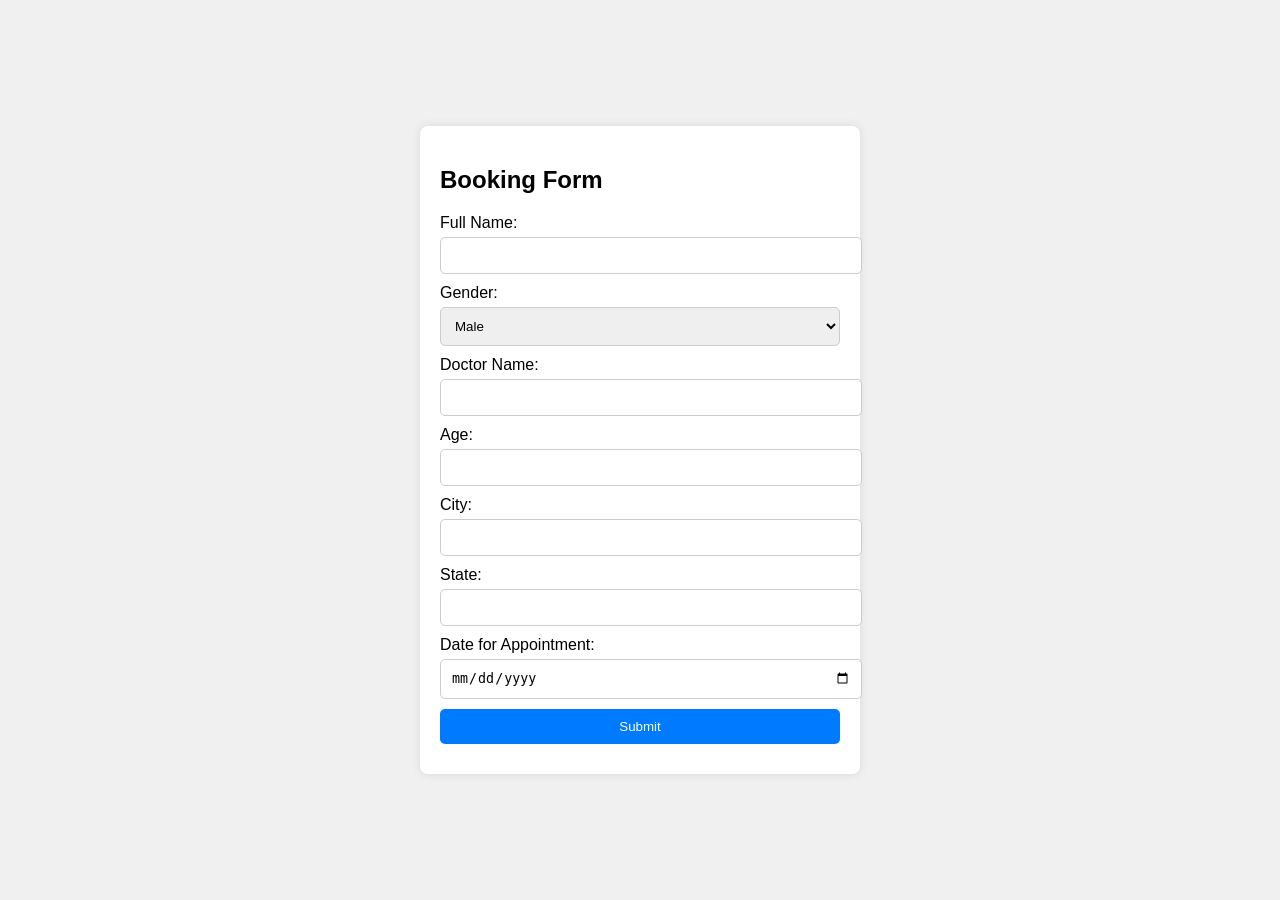
<file: Booking.html>
<!DOCTYPE html>
<html lang="en">
<head>
    <meta charset="UTF-8">
    <meta name="viewport" content="width=device-width, initial-scale=1.0">
    <title>Booking Form</title>
    <link rel="stylesheet" href="./Booking.css" />
</head>
<body>
    <div id="booking-box">
        <h2>Booking Form</h2>
        <form id="booking-form" action="./dbbooking.php" method="POST">
            <label for="full-name">Full Name:</label>
            <input type="text" id="full-name" name="full-name" required />

            <label for="gender">Gender:</label>
            <select id="gender" name="gender" required>
                <option value="male">Male</option>
                <option value="female">Female</option>
            </select>

            <label for="doctor-name">Doctor Name:</label>
            <input type="text" id="doctor-name" name="doctor-name" required />

            <label for="age">Age:</label>
            <input type="number" id="age" name="age" required />

            <label for="city">City:</label>
            <input type="text" id="city" name="city" required />

            <label for="state">State:</label>
            <input type="text" id="state" name="state" required />

            <label for="appointment-date">Date for Appointment:</label>
            <input type="date" id="appointment-date" name="appointment-date" required />

            <input type="submit" value="Submit" class="submit_btn" />
        </form>
    </div>
</body>
</html>
</file>
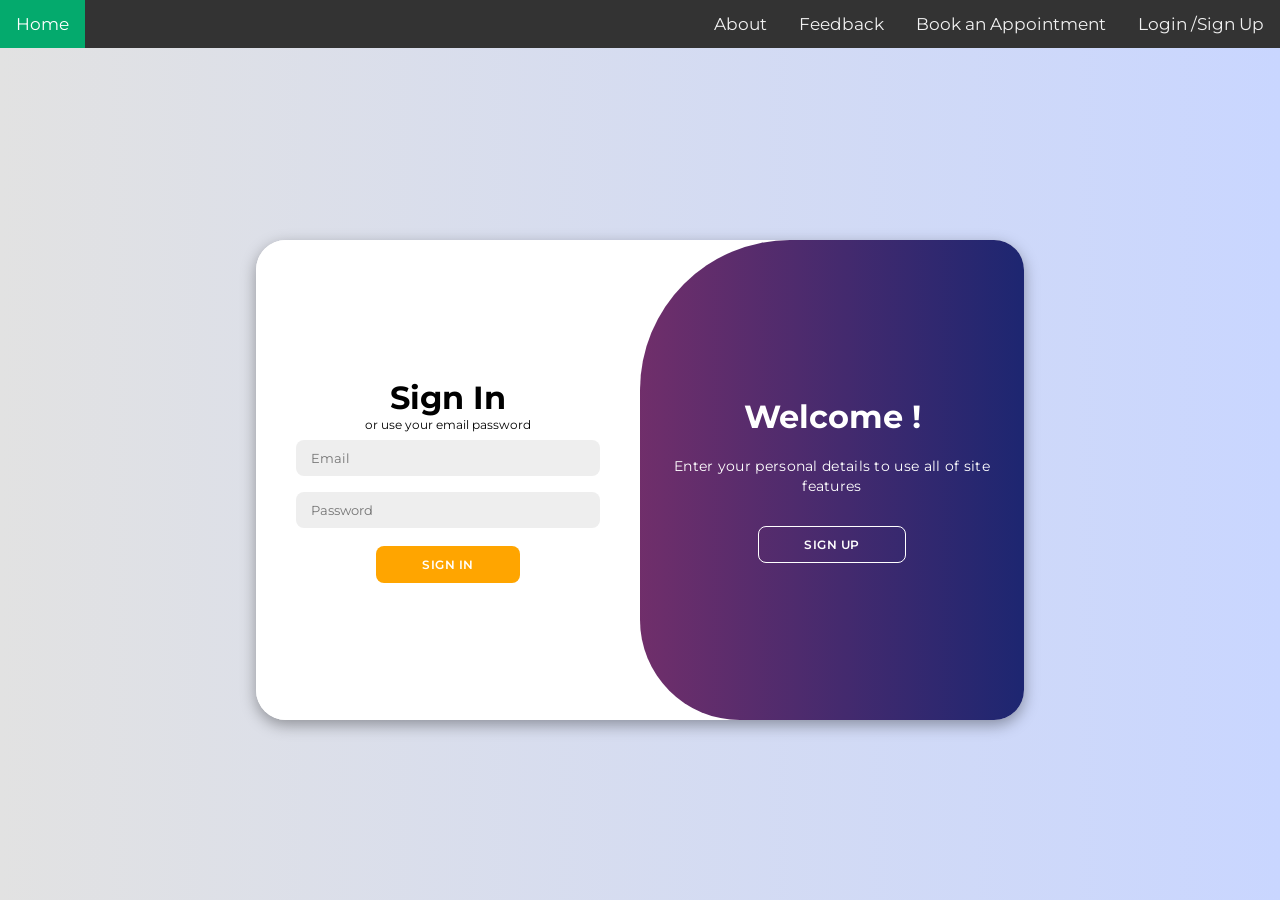
<file: Login1.html>
<!DOCTYPE html>
<html lang="en">
  <head>
    <meta charset="UTF-8" />
    <meta name="viewport" content="width=device-width, initial-scale=1.0" />
    <link
      rel="stylesheet"
      href="https://cdnjs.cloudflare.com/ajax/libs/font-awesome/6.4.2/css/all.min.css"
    />
    <link rel="stylesheet" href="./login1.css" />
    <title>Doctor Booking Login Page</title>
  </head>
  <body>
    <div class="topnav">
      <a href="./Login1.html">Login /Sign Up</a>
      <a class="active split" href="./index.html">Home</a>
      <a href="./Appointment.html">Book an Appointment</a>
      <a href="./Contact.html">Feedback</a>
      <a href="./about.html">About</a>
    </div>

    <div class="container" id="container">
      <div class="form-container sign-up">
        <form method="post" action="./dblogin.php">
          <h1>Create Account</h1>
          <span>or use your email for registration</span>
          <input type="text" name="name" placeholder="Name" required />
          <input type="email" name="email" placeholder="Email" required />
          <input
            type="password"
            name="password"
            placeholder="Password"
            required
          />
          <button type="submit" name="signup">Sign Up</button>
        </form>
      </div>
      <div class="form-container sign-in">
        <form method="post" action="./dblogin.php">
          <h1>Sign In</h1>
          <span>or use your email password</span>
          <input type="email" name="email" placeholder="Email" required />
          <input
            type="password"
            name="password"
            placeholder="Password"
            required
          />
          <button type="submit" name="signin">Sign In</button>
        </form>
      </div>
      <div class="toggle-container">
        <div class="toggle">
          <div class="toggle-panel toggle-left">
            <h1>Welcome Back !</h1>
            <p>Enter your personal details to use all of site features</p>
            <button class="hidden" id="login">Sign In</button>
          </div>
          <div class="toggle-panel toggle-right">
            <h1>Welcome !</h1>
            <p>Enter your personal details to use all of site features</p>
            <button class="hidden" id="register">Sign Up</button>
          </div>
        </div>
      </div>
    </div>

    <script src="./Login1.js"></script>
  </body>
</html>
</file>
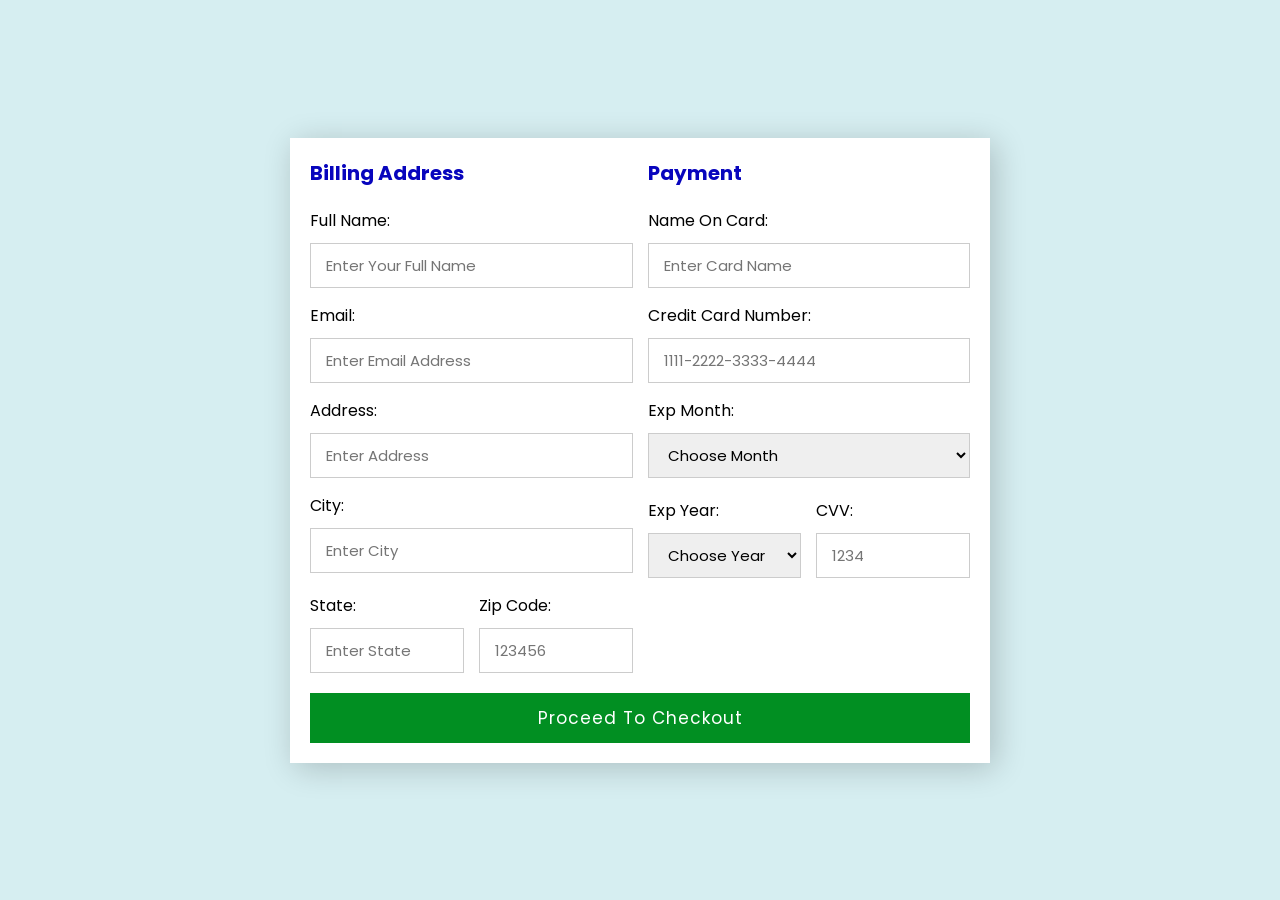
<file: Payment.html>
<!DOCTYPE html>
<html lang="en">
  <head>
    <meta charset="UTF-8" />
    <meta name="viewport" content="width=device-width, initial-scale=1.0" />
    <title>Online Payment-Page</title>
    <link rel="stylesheet" href="./Payment.css" />
  </head>
  <body>
    <div class="container">
      <form action="./dbPayment.php" method="POST">
        <div class="row">
          <div class="col">
            <h3 class="title">Billing Address</h3>
            <div class="inputBox">
              <label for="name">Full Name:</label>
              <input
                type="text"
                id="name"
                name="name"
                placeholder="Enter your full name"
                required
              />
            </div>
            <div class="inputBox">
              <label for="email">Email:</label>
              <input
                type="varchar(100)"
                id="email"
                name="email"
                placeholder="Enter email address"
                required
              />
            </div>
            <div class="inputBox">
              <label for="address">Address:</label>
              <input
                type="varchar(100)"
                id="address"
                name="address"
                placeholder="Enter address"
                required
              />
            </div>
            <div class="inputBox">
              <label for="city">City:</label>
              <input
                type="text"
                id="city"
                name="city"
                placeholder="Enter city"
                required
              />
            </div>
            <div class="flex">
              <div class="inputBox">
                <label for="state">State:</label>
                <input
                  type="text"
                  id="state"
                  name="state"
                  placeholder="Enter state"
                  required
                />
              </div>
              <div class="inputBox">
                <label for="zip">Zip Code:</label>
                <input
                  type="int(100)"
                  id="zip"
                  name="zip"
                  placeholder="123456"
                  required
                />
              </div>
            </div>
          </div>
          <div class="col">
            <h3 class="title">Payment</h3>
            <div class="inputBox">
              <label for="cardName">Name On Card:</label>
              <input
                type="text"
                id="cardName"
                name="cardName"
                placeholder="Enter card name"
                required
              />
            </div>
            <div class="inputBox">
              <label for="cardNum">Credit Card Number:</label>
              <input
                type="int(100)"
                id="cardNum"
                name="cardNum"
                placeholder="1111-2222-3333-4444"
                maxlength="19"
                required
              />
            </div>
            <div class="inputBox">
              <label for="expMonth">Exp Month:</label>
              <select id="expMonth" name="expMonth" required>
                <option value="">Choose month</option>
                <option value="January">January</option>
                <option value="February">February</option>
                <option value="March">March</option>
                <option value="April">April</option>
                <option value="May">May</option>
                <option value="June">June</option>
                <option value="July">July</option>
                <option value="August">August</option>
                <option value="September">September</option>
                <option value="October">October</option>
                <option value="November">November</option>
                <option value="December">December</option>
              </select>
            </div>
            <div class="flex">
              <div class="inputBox">
                <label for="expYear">Exp Year:</label>
                <select id="expYear" name="expYear" required>
                  <option value="">Choose Year</option>
                  <option value="2023">2023</option>
                  <option value="2024">2024</option>
                  <option value="2025">2025</option>
                  <option value="2026">2026</option>
                  <option value="2027">2027</option>
                </select>
              </div>
              <div class="inputBox">
                <label for="cvv">CVV:</label>
                <input
                  type="int(100)"
                  id="cvv"
                  name="cvv"
                  placeholder="1234"
                  required
                />
              </div>
            </div>
          </div>
        </div>
        <input type="submit" value="Proceed to Checkout" class="submit_btn" />
      </form>
    </div>
    <script type="text/javascript" src="./Payment.js"></script>
  </body>
</html>
</file>
<file: Booking.css>
body {
  font-family: Arial, sans-serif;
  background-color: #f0f0f0;
  margin: 0;
  padding: 0;
  display: flex;
  justify-content: center;
  align-items: center;
  height: 100vh;
}

#booking-box {
  background-color: #fff;
  padding: 20px;
  border-radius: 8px;
  box-shadow: 0 0 10px rgba(0, 0, 0, 0.1);
  width: 400px;
}

#booking-box form {
  display: flex;
  flex-direction: column;
}

#booking-box label {
  margin-bottom: 5px;
}

#booking-box input[type="text"],
#booking-box select,
#booking-box input[type="number"],
#booking-box input[type="date"],
#booking-box input[type="submit"] {
  width: 100%;
  padding: 10px;
  margin-bottom: 10px;
  border: 1px solid #ccc;
  border-radius: 5px;
}

#booking-box input[type="submit"] {
  border: none;
  border-radius: 5px;
  background-color: #007bff;
  color: #fff;
  cursor: pointer;
  transition: background-color 0.3s ease;
}

#booking-box input[type="submit"]:hover {
  background-color: #0056b3;
}
.payment-button {
  display: inline-block;
  padding: 10px 20px;
  background-color: #007bff;
  color: #fff;
  text-decoration: none;
  border-radius: 5px;
  transition: background-color 0.3s ease;
}

.payment-button:hover {
  background-color: #0056b3;
}
</file>
<file: login1.css>
@import url("https://fonts.googleapis.com/css2?family=Montserrat:wght@300;400;500;600;700&display=swap");

* {
  margin: 0;
  padding: 0;
  box-sizing: border-box;
  font-family: "Montserrat", sans-serif;
}

body {
  background-color: #c9d6ff;
  background: linear-gradient(to right, #e2e2e2, #c9d6ff);
  display: flex;
  align-items: center;
  justify-content: center;
  flex-direction: column;
  height: 100vh;
  margin: 0;
}

.container {
  background-color: #fff;
  border-radius: 30px;
  box-shadow: 0 5px 15px rgba(0, 0, 0, 0.35);
  position: relative;
  overflow: hidden;
  width: 768px;
  max-width: 100%;
  min-height: 480px;
}

.container p {
  font-size: 14px;
  line-height: 20px;
  letter-spacing: 0.3px;
  margin: 20px 0;
}

.container span {
  font-size: 12px;
}

.container a {
  color: #333;
  font-size: 13px;
  text-decoration: none;
  margin: 15px 0 10px;
}

.container button {
  background-color: orange;
  color: #fff;
  font-size: 12px;
  padding: 10px 45px;
  border: 1px solid transparent;
  border-radius: 8px;
  font-weight: 600;
  letter-spacing: 0.5px;
  text-transform: uppercase;
  margin-top: 10px;
  cursor: pointer;
}

.container button:hover {
  background-color: #00a1ff;
}

.container button.hidden {
  background-color: transparent;
  border-color: #fff;
}

.container form {
  background-color: #fff;
  display: flex;
  align-items: center;
  justify-content: center;
  flex-direction: column;
  padding: 0 40px;
  height: 100%;
}

.container input {
  background-color: #eee;
  border: none;
  margin: 8px 0;
  padding: 10px 15px;
  font-size: 13px;
  border-radius: 8px;
  width: 100%;
  outline: none;
}

.form-container {
  position: absolute;
  top: 0;
  height: 100%;
  transition: all 0.6s ease-in-out;
}

.sign-in {
  left: 0;
  width: 50%;
  z-index: 2;
}

.container.active .sign-in {
  transform: translateX(100%);
}

.sign-up {
  left: 0;
  width: 50%;
  opacity: 0;
  z-index: 1;
}

.container.active .sign-up {
  transform: translateX(100%);
  opacity: 1;
  z-index: 5;
  animation: move 0.6s;
}

@keyframes move {
  0%,
  49.99% {
    opacity: 0;
    z-index: 1;
  }
  50%,
  100% {
    opacity: 1;
    z-index: 5;
  }
}

.social-icons {
  margin: 20px 0;
}

.social-icons a {
  border: 1px solid #ccc;
  border-radius: 20%;
  display: inline-flex;
  justify-content: center;
  align-items: center;
  margin: 0 3px;
  width: 40px;
  height: 40px;
}

.toggle-container {
  position: absolute;
  top: 0;
  left: 50%;
  width: 50%;
  height: 100%;
  overflow: hidden;
  transition: all 0.6s ease-in-out;
  border-radius: 150px 0 0 100px;
  z-index: 1000;
}

.container.active .toggle-container {
  transform: translateX(-100%);
  border-radius: 0 150px 100px 0;
}

.toggle {
  background-color: linear-gradient(to left, #00a1ff, #00ff8f);
  height: 100%;
  background: linear-gradient(to right, #c33764, #1d2671);
  color: #fff;
  position: relative;
  left: -100%;
  height: 100%;
  width: 200%;
  transform: translateX(0);
  transition: all 0.6s ease-in-out;
}

.container.active .toggle {
  transform: translateX(50%);
}

.toggle-panel {
  position: absolute;
  width: 50%;
  height: 100%;
  display: flex;
  align-items: center;
  justify-content: center;
  flex-direction: column;
  padding: 0 30px;
  text-align: center;
  top: 0;
  transform: translateX(0);
  transition: all 0.6s ease-in-out;
}

.toggle-left {
  transform: translateX(-200%);
}

.container.active .toggle-left {
  transform: translateX(0);
}

.toggle-right {
  right: 0;
  transform: translateX(0);
}

.container.active .toggle-right {
  transform: translateX(200%);
}

.topnav {
  overflow: hidden;
  background-color: #333;
  width: 100%;
  position: fixed;
  top: 0;
  z-index: 1000;
}

.topnav a {
  float: right;
  color: #f2f2f2;
  text-align: center;
  padding: 14px 16px;
  text-decoration: none;
  font-size: 17px;
}

.topnav a:hover {
  background-color: #ddd;
  color: black;
}

.topnav a.split {
  float: left;
  background-color: #04aa6d;
  color: white;
}

.topnav a.sp {
  float: left;
  background-color: #04aa6d;
  color: white;
}

.container {
  background-color: #fff;
  border-radius: 30px;
  box-shadow: 0 5px 15px rgba(0, 0, 0, 0.35);
  position: relative;
  overflow: hidden;
  width: 768px;
  max-width: 100%;
  min-height: 480px;
  margin-top: 60px; /* Adjusted to accommodate the navbar */
}
</file>
<file: Payment.css>
@import url("https://fonts.googleapis.com/css2?family=Poppins:wght@100;300;400;500;600&display=swap");

* {
  margin: 0;
  padding: 0;
  box-sizing: border-box;
  border: none;
  outline: none;
  font-family: "Poppins", sans-serif;
  text-transform: capitalize;
  transition: all 0.2s linear;
}

.container {
  display: flex;
  justify-content: center;
  align-items: center;
  min-height: 100vh;
  padding: 25px;
  background: #d6eef1;
}

.container form {
  width: 700px;
  padding: 20px;
  background: #fff;
  box-shadow: 5px 5px 30px rgba(0, 0, 0, 0.2);
}

.container form .row {
  display: flex;
  flex-wrap: wrap;
  gap: 15px;
}

.container form .row .col {
  flex: 1 1 250px;
}

.col .title {
  font-size: 20px;
  color: rgb(8, 5, 189);
  padding-bottom: 5px;
}

.col .inputBox {
  margin: 15px 0;
}

.col .inputBox label {
  margin-bottom: 10px;
  display: block;
}

.col .inputBox input,
.col .inputBox select {
  width: 100%;
  border: 1px solid #ccc;
  padding: 10px 15px;
  font-size: 15px;
}

.col .inputBox input:focus,
.col .inputBox select:focus {
  border: 1px solid hsl(0, 0%, 5%);
}

.col .flex {
  display: flex;
  gap: 15px;
}

.col .flex .inputBox {
  flex: 1 1;
  margin-top: 5px;
}

.col .inputBox img {
  height: 34px;
  margin-top: 5px;
  filter: drop-shadow(0 0 1px #000);
}

.container form .submit_btn {
  width: 100%;
  padding: 12px;
  font-size: 17px;
  background: rgb(1, 143, 34);
  color: #fff;
  margin-top: 5px;
  cursor: pointer;
  letter-spacing: 1px;
}

.container form .submit_btn:hover {
  background: #095af1;
}

input::-webkit-inner-spin-button,
input::-webkit-outer-spin-button {
  display: none;
}
</file>
